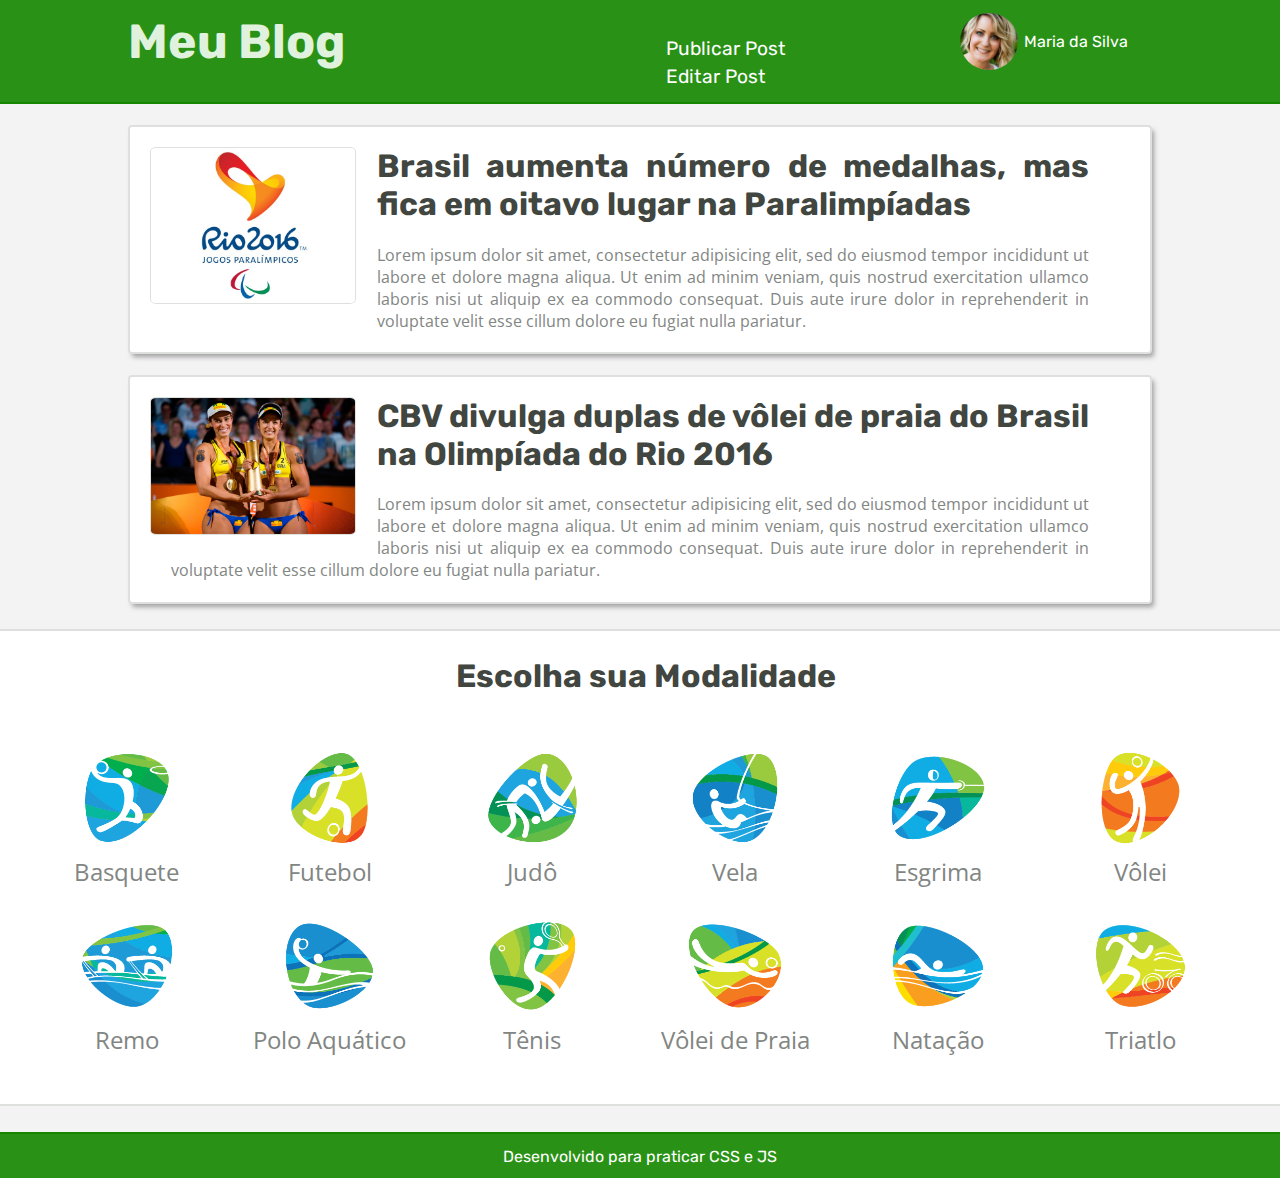
<file: index.html>
<!DOCTYPE html>
<html>
  <head>
    <meta charset="utf-8">
    <meta name="viewport" content="width=device-width, initial-scale=1">
    <title>Blog</title>

    <link href="https://fonts.googleapis.com/css?family=Open+Sans|Rubik" rel="stylesheet">
    <link rel="stylesheet" type="text/css" href="img/icons/font/flaticon.css">
    <link rel="stylesheet" href="css/main.css">
    <link rel="stylesheet" href="css/response.css">
  </head>
  <body>
    <div class="menu-principal">
      <i class="flaticon-bars menu-abrir"></i>

        <div class="logo">
          <h1>Meu Blog</h1>
        </div>

        <nav class="menu-nav">
          <i class="flaticon-cross menu-fechar"></i>
        <div class="menu-blog">
          <ul>
            <li><a href="#">Publicar Post</a></li>
            <li><a href="#">Editar Post</a></li>
          </ul>
        </div>
        </nav>

        <a href="#">
          <div class="user">
            <img src="img/user.jpg" alt="usuario">
          </div>
          <div class="nome-user">
            <span>Maria da Silva</span>
          </div>
        </a>
    </div>

    <section>
      <div class="container">
        <div class="post-principal">
          <img src="img/logo-2016.jpg" alt="Paralimpiadas 2016">
          <h3>Brasil aumenta número de medalhas, mas fica em oitavo lugar na Paralimpíadas</h3>
          <p>Lorem ipsum dolor sit amet, consectetur adipisicing elit, sed do eiusmod tempor incididunt ut
            labore et dolore magna aliqua. Ut enim ad minim veniam, quis nostrud exercitation ullamco laboris nisi ut aliquip ex ea commodo consequat.
            Duis aute irure dolor in reprehenderit in voluptate velit esse cillum dolore eu fugiat nulla pariatur.
          </p>
        </div>
      </div>

      <div class="container">
        <div class="post-principal">
          <img src="img/dupla-praia.jpg" alt="Paralimpiadas 2016">
          <h3>CBV divulga duplas de vôlei de praia do Brasil na Olimpíada do Rio 2016</h3>
          <p>Lorem ipsum dolor sit amet, consectetur adipisicing elit, sed do eiusmod tempor incididunt ut
            labore et dolore magna aliqua. Ut enim ad minim veniam, quis nostrud exercitation ullamco laboris nisi ut aliquip ex ea commodo consequat.
            Duis aute irure dolor in reprehenderit in voluptate velit esse cillum dolore eu fugiat nulla pariatur.
          </p>
        </div>
      </div>
    </section>

    <section>
      <div class="container-fluido">
        <div class="modalidades">
            <h4>Escolha sua Modalidade</h4>
          <div class="icons-modalidades">
            <a href="#">
              <img src="img/icon-modalidade/basquete.png" alt="">
              <p>Basquete</p>
            </a>
          </div>

          <div class="icons-modalidades">
            <a href="#">
              <img src="img/icon-modalidade/futebol.png" alt="">
              <p>Futebol</p>
            </a>
          </div>

          <div class="icons-modalidades">
            <a href="#">
              <img src="img/icon-modalidade/judo.png" alt="">
              <p>Judô</p>
            </a>
          </div>

          <div class="icons-modalidades">
            <a href="#">
              <img src="img/icon-modalidade/vela.png" alt="">
              <p>Vela</p>
            </a>
          </div>

          <div class="icons-modalidades">
            <a href="#">
              <img src="img/icon-modalidade/esgrima.png" alt="">
              <p>Esgrima</p>
            </a>
          </div>

          <div class="icons-modalidades">
            <a href="#">
              <img src="img/icon-modalidade/volei.png" alt="">
              <p>Vôlei</p>
            </a>
          </div>
          <!-- segunda linha -->
          <div class="icons-modalidades">
            <a href="#">
              <img src="img/icon-modalidade/remo.png" alt="">
              <p>Remo</p>
            </a>
          </div>

          <div class="icons-modalidades">
            <a href="#">
              <img src="img/icon-modalidade/polo-aquatico.png" alt="">
              <p>Polo Aquático</p>
            </a>
          </div>

          <div class="icons-modalidades">
            <a href="#">
              <img src="img/icon-modalidade/tenis.png" alt="">
              <p>Tênis</p>
            </a>
          </div>

          <div class="icons-modalidades">
            <a href="#">
              <img src="img/icon-modalidade/volei-de-praia.png" alt="">
              <p>Vôlei de Praia</p>
            </a>
          </div>

          <div class="icons-modalidades">
            <a href="#">
              <img src="img/icon-modalidade/natacao.png" alt="">
              <p>Natação</p>
            </a>
          </div>

          <div class="icons-modalidades">
            <a href="#">
              <img src="img/icon-modalidade/triatlo.png" alt="">
              <p>Triatlo</p>
            </a>
          </div>

        </div>

      </div>
    </section>

    <footer>
      <div class="final">
        <p>Desenvolvido para praticar CSS e JS</p>
      </div>
    </footer>

    <script src="js/menu.js"></script>

  </body>
</html>
</file>
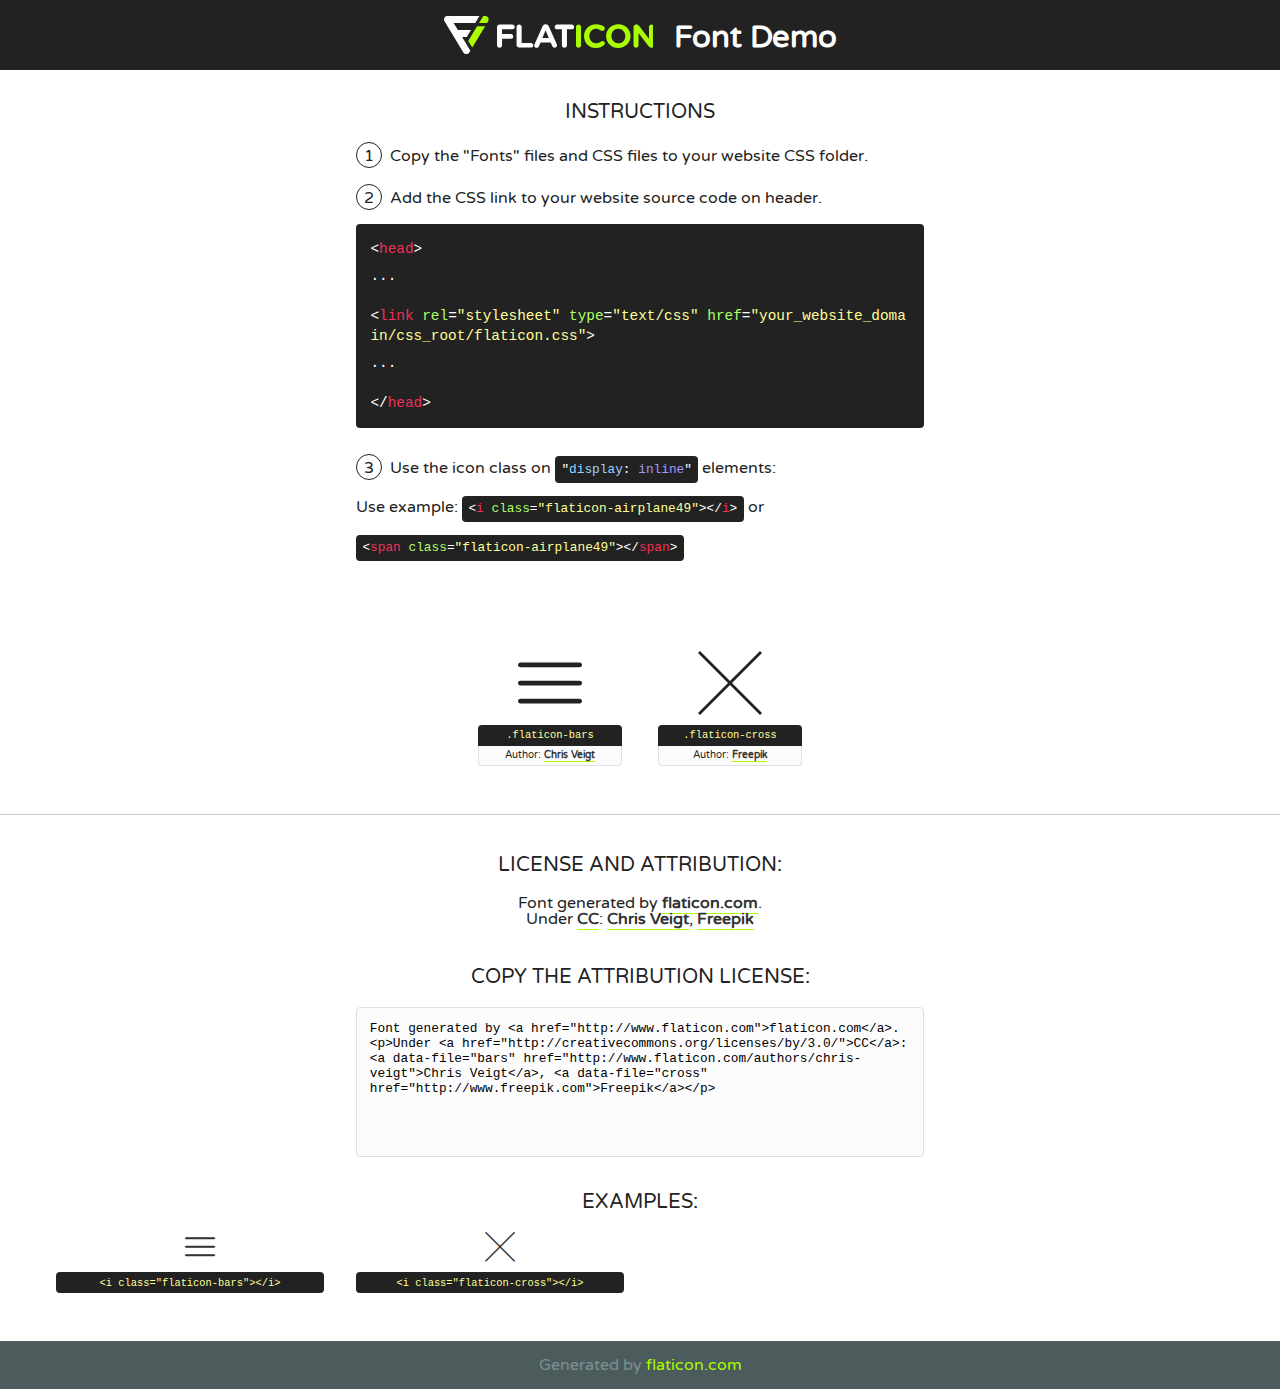
<file: img/icons/font/flaticon.html>
<!DOCTYPE html>
<!--
  Flaticon icon font: Flaticon
  Creation date: 21/01/2017 22:13
-->
<html>
<!DOCTYPE html>
<html>

<head>
    <title>Flaticon WebFont</title>
    <link href="http://fonts.googleapis.com/css?family=Varela+Round" rel="stylesheet" type="text/css" />
    <link rel="stylesheet" type="text/css" href="flaticon.css">
    <meta charset="UTF-8">
    <style>
    html, body, div, span, applet, object, iframe,
    h1, h2, h3, h4, h5, h6, p, blockquote, pre,
    a, abbr, acronym, address, big, cite, code,
    del, dfn, em, img, ins, kbd, q, s, samp,
    small, strike, strong, sub, sup, tt, var,
    b, u, i, center,
    dl, dt, dd, ol, ul, li,
    fieldset, form, label, legend,
    table, caption, tbody, tfoot, thead, tr, th, td,
    article, aside, canvas, details, embed, 
    figure, figcaption, footer, header, hgroup, 
    menu, nav, output, ruby, section, summary,
    time, mark, audio, video {
        margin: 0;
        padding: 0;
        border: 0;
        font-size: 100%;
        font: inherit;
        vertical-align: baseline;
    }
    /* HTML5 display-role reset for older browsers */
    article, aside, details, figcaption, figure, 
    footer, header, hgroup, menu, nav, section {
        display: block;
    }
    body {
        line-height: 1;
    }
    ol, ul {
        list-style: none;
    }
    blockquote, q {
        quotes: none;
    }
    blockquote:before, blockquote:after,
    q:before, q:after {
        content: '';
        content: none;
    }
    table {
        border-collapse: collapse;
        border-spacing: 0;
    }
    body {
        font-family: 'Varela Round', Helvetica, Arial, sans-serif;
        font-size: 16px;
        color: #222;
    }
    a {
        color: #333;
        border-bottom: 1px solid #a9fd00;
        font-weight: bold;
        text-decoration: none;
    }
    * {
        -moz-box-sizing: border-box;
        -webkit-box-sizing: border-box;
        box-sizing: border-box;
        margin: 0;
        padding: 0;
    }
    [class^="flaticon-"]:before, [class*=" flaticon-"]:before, [class^="flaticon-"]:after, [class*=" flaticon-"]:after {
        font-family: Flaticon;
        font-size: 30px;
        font-style: normal;
        margin-left: 20px;
        color: #333;
    }
    .wrapper {
        max-width: 600px;
        margin: auto;
        padding: 0 1em;
    }
    .title {
        font-size: 1.25em;
        text-align: center;
        margin-bottom: 1em;
        text-transform: uppercase;
    }
    header {
        text-align: center;
        background-color: #222;
        color: #fff;
        padding: 1em;
    }
    header .logo {
        width: 210px;
        height: 38px;
        display: inline-block;
        vertical-align: middle;
        margin-right: 1em;
        border: none;
    }
    header strong {
        font-size: 1.95em;
        font-weight: bold;
        vertical-align: middle;
        margin-top: 5px;
        display: inline-block;
    }
    .demo {
        margin: 2em auto;
        line-height: 1.25em;
    }
    .demo ul li {
        margin-bottom: 1em;
    }
    .demo ul li .num {
        color: #222;
        border-radius: 20px;
        display: inline-block;
        width: 26px;
        padding: 3px;
        height: 26px;
        text-align: center;
        margin-right: 0.5em;
        border: 1px solid #222;
    }
    .demo ul li code {
        background-color: #222;
        border-radius: 4px;
        padding: 0.25em 0.5em;
        display: inline-block;
        color: #fff;
        font-family: Consolas,Monaco,Lucida Console,Liberation Mono,DejaVu Sans Mono,Bitstream Vera Sans Mono,Courier New, monospace;
        font-weight: lighter;
        margin-top: 1em;
        font-size: 0.8em;
        word-break: break-all;
    }
    .demo ul li code.big {
        padding: 1em;
        font-size: 0.9em;
    }
    .demo ul li code .red {
        color: #EF3159;
    }
    .demo ul li code .green {
        color: #ACFF65;
    }
    .demo ul li code .yellow {
        color: #FFFF99;
    }
    .demo ul li code .blue {
        color: #99D3FF;
    }
    .demo ul li code .purple {
        color: #A295FF;
    }
    .demo ul li code .dots {
        margin-top: 0.5em;
        display: block;
    }
    #glyphs {
        border-bottom: 1px solid #ccc;
        padding: 2em 0;
        text-align: center;
    }
    .glyph {
        display: inline-block;
        width: 9em;
        margin: 1em;
        text-align: center;
        vertical-align: top;
        background: #FFF;
    }
    .glyph .glyph-icon {
        padding: 10px;
        display: block;
        font-family:"Flaticon";
        font-size: 64px;
        line-height: 1;
    }
    .glyph .glyph-icon:before {
        font-size: 64px;
        color: #222;
        margin-left: 0;
    }
    .class-name {
        font-size: 0.65em;
        background-color: #222;
        color: #fff;
        border-radius: 4px 4px 0 0;
        padding: 0.5em;
        color: #FFFF99;
        font-family: Consolas,Monaco,Lucida Console,Liberation Mono,DejaVu Sans Mono,Bitstream Vera Sans Mono,Courier New, monospace;
    }
    .author-name {
        font-size: 0.6em;
        background-color: #fcfcfd;
        border: 1px solid #DEDEE4;
        border-top: 0;
        border-radius: 0 0 4px 4px;
        padding: 0.5em;
    }
    .class-name:last-child {
        font-size: 10px;
        color:#888;
    }
    .class-name:last-child a {
        font-size: 10px;
        color:#555;
    }
    .class-name:last-child a:hover {
        color:#a9fd00;
    }
    .glyph > input {
        display: block;
        width: 100px;
        margin: 5px auto;
        text-align: center;
        font-size: 12px;
        cursor: text;
    }
    .glyph > input.icon-input {
        font-family:"Flaticon";
        font-size: 16px;
        margin-bottom: 10px;
    }
    .attribution .title {
        margin-top: 2em;
    }
    .attribution textarea {
        background-color: #fcfcfd;
        padding: 1em;
        border: none;
        box-shadow: none;
        border: 1px solid #DEDEE4;
        border-radius: 4px;
        resize: none;
        width: 100%;
        height: 150px;
        font-size: 0.8em;
        font-family: Consolas,Monaco,Lucida Console,Liberation Mono,DejaVu Sans Mono,Bitstream Vera Sans Mono,Courier New, monospace;
        -webkit-appearance: none;
    }
    .iconsuse {
        margin: 2em auto;
        text-align: center;
        max-width: 1200px;
    }
    .iconsuse:after {
        content: '';
        display: table;
        clear: both;
    }
    .iconsuse .image {
        float: left;
        width: 25%;
        padding: 0 1em;
    }
    .iconsuse .image p {
        margin-bottom: 1em;
    }
    .iconsuse .image span {
        display: block;
        font-size: 0.65em;
        background-color: #222;
        color: #fff;
        border-radius: 4px;
        padding: 0.5em;
        color: #FFFF99;
        margin-top: 1em;
        font-family: Consolas,Monaco,Lucida Console,Liberation Mono,DejaVu Sans Mono,Bitstream Vera Sans Mono,Courier New, monospace;
    }
    #footer {
        text-align: center;
        background-color: #4C5B5C;
        color: #7c9192;
        padding: 1em;
    }
    #footer a {
        border: none;
        color: #a9fd00;
        font-weight: normal;
    }
    @media (max-width: 960px) {
        .iconsuse .image {
            width: 50%;
        }
    }
    @media (max-width: 560px) {
        .iconsuse .image {
            width: 100%;
        }
    }
    </style>
</head>

<body class="characters-off">

    <header>
        <a href="http://www.flaticon.com" target="_blank" class="logo">
            <svg version="1.1" xmlns="http://www.w3.org/2000/svg" xmlns:xlink="http://www.w3.org/1999/xlink" xmlns:a="http://ns.adobe.com/AdobeSVGViewerExtensions/3.0/" viewBox="0 0 560.875 102.036" enable-background="new 0 0 560.875 102.036" xml:space="preserve">
                <defs>
                </defs>
                <g>
                    <g class="letters">
                        <path fill="#ffffff" d="M141.596,29.675c0-3.777,2.985-6.767,6.764-6.767h34.438c3.426,0,6.15,2.728,6.15,6.15
                        c0,3.43-2.724,6.149-6.15,6.149h-27.674v13.091h23.719c3.429,0,6.151,2.724,6.151,6.15c0,3.43-2.723,6.149-6.151,6.149h-23.719
                        v17.574c0,3.773-2.986,6.761-6.764,6.761c-3.779,0-6.764-2.989-6.764-6.761V29.675z"></path>
                        <path fill="#ffffff" d="M193.844,29.149c0-3.781,2.985-6.767,6.764-6.767c3.776,0,6.763,2.985,6.763,6.767v42.957h25.039
                        c3.426,0,6.149,2.726,6.149,6.153c0,3.425-2.723,6.15-6.149,6.15h-31.802c-3.779,0-6.764-2.986-6.764-6.768V29.149z"></path>
                        <path fill="#ffffff" d="M241.891,75.71l21.438-48.407c1.492-3.341,4.215-5.357,7.906-5.357h0.792
                        c3.686,0,6.323,2.017,7.815,5.357l21.439,48.407c0.436,0.967,0.701,1.845,0.701,2.723c0,3.602-2.809,6.501-6.414,6.501
                        c-3.161,0-5.269-1.845-6.499-4.655l-4.132-9.661h-27.059l-4.301,10.102c-1.144,2.631-3.426,4.214-6.237,4.214
                        c-3.517,0-6.24-2.81-6.24-6.325C241.1,77.64,241.451,76.677,241.891,75.71z M279.932,58.666l-8.521-20.297l-8.526,20.297H279.932
                        z"></path>
                        <path fill="#ffffff" d="M314.864,35.387H301.86c-3.429,0-6.239-2.813-6.239-6.238c0-3.429,2.811-6.24,6.239-6.24h39.533
                        c3.426,0,6.237,2.811,6.237,6.24c0,3.425-2.811,6.238-6.237,6.238h-13.001v42.785c0,3.773-2.99,6.761-6.764,6.761
                        c-3.779,0-6.764-2.989-6.764-6.761V35.387z"></path>
                        <path fill="#A9FD00" d="M352.615,29.149c0-3.781,2.985-6.767,6.767-6.767c3.774,0,6.761,2.985,6.761,6.767v49.024
                        c0,3.773-2.987,6.761-6.761,6.761c-3.781,0-6.767-2.989-6.767-6.761V29.149z"></path>
                        <path fill="#A9FD00" d="M374.132,53.836v-0.179c0-17.481,13.178-31.801,32.065-31.801c9.22,0,15.459,2.458,20.557,6.238
                        c1.402,1.054,2.637,2.985,2.637,5.357c0,3.692-2.985,6.59-6.681,6.59c-1.845,0-3.071-0.702-4.044-1.319
                        c-3.776-2.813-7.729-4.393-12.562-4.393c-10.364,0-17.831,8.611-17.831,19.154v0.173c0,10.542,7.291,19.329,17.831,19.329
                        c5.715,0,9.492-1.756,13.359-4.834c1.049-0.874,2.458-1.491,4.039-1.491c3.429,0,6.325,2.813,6.325,6.236
                        c0,2.106-1.056,3.78-2.282,4.834c-5.539,4.834-12.036,7.733-21.878,7.733C387.572,85.464,374.132,71.493,374.132,53.836z"></path>
                        <path fill="#A9FD00" d="M433.009,53.836v-0.179c0-17.481,13.79-31.801,32.766-31.801c18.981,0,32.592,14.143,32.592,31.628v0.173
                        c0,17.483-13.785,31.807-32.769,31.807C446.625,85.464,433.009,71.32,433.009,53.836z M484.224,53.836v-0.179
                        c0-10.539-7.725-19.326-18.626-19.326c-10.893,0-18.449,8.611-18.449,19.154v0.173c0,10.542,7.73,19.329,18.626,19.329
                        C476.676,72.986,484.224,64.378,484.224,53.836z"></path>
                        <path fill="#A9FD00" d="M506.233,29.321c0-3.774,2.99-6.763,6.767-6.763h1.401c3.252,0,5.183,1.583,7.029,3.953l26.093,34.265
                        V29.059c0-3.692,2.99-6.677,6.681-6.677c3.683,0,6.671,2.985,6.671,6.677v48.934c0,3.78-2.987,6.765-6.764,6.765h-0.436
                        c-3.257,0-5.188-1.581-7.034-3.953l-27.056-35.492v32.944c0,3.687-2.985,6.676-6.678,6.676c-3.683,0-6.673-2.989-6.673-6.676
                        V29.321z"></path>
                    </g>
                    <g class="insignia">
                        <path fill="#ffffff" d="M48.372,56.137h12.517l11.156-18.537H37.186L25.688,18.539h57.825L94.668,0H9.271
                        C5.925,0,2.842,1.801,1.198,4.716c-1.644,2.907-1.593,6.482,0.134,9.343l50.38,83.501c1.678,2.781,4.689,4.476,7.938,4.476
                        c3.246,0,6.257-1.695,7.935-4.476l2.898-4.804L48.372,56.137z"></path>
                        <g class="i">
                            <path fill="#A9FD00" d="M93.575,18.539h0.031v0.004l21.652,0.004l2.705-4.488c1.727-2.861,1.778-6.436,0.133-9.343
                            C116.454,1.801,113.371,0,110.026,0h-5.294L93.575,18.539z"></path>
                            <polygon fill="#A9FD00" points="88.291,27.356 64.725,66.486 75.519,84.404 109.942,27.356"></polygon>
                        </g>
                    </g>
                </g>
            </svg>
        </a>
        <strong>Font Demo</strong>
    </header>


    <section class="demo wrapper">

        <p class="title">Instructions</p>

        <ul>
            <li>
                <span class="num">1</span>Copy the "Fonts" files and CSS files to your website CSS folder.
            </li>
            <li>
                <span class="num">2</span>Add the CSS link to your website source code on header.
                <code class="big">
                    &lt;<span class="red">head</span>&gt;
                    <br/><span class="dots">...</span>
                    <br/>&lt;<span class="red">link</span> <span class="green">rel</span>=<span class="yellow">"stylesheet"</span> <span class="green">type</span>=<span class="yellow">"text/css"</span> <span class="green">href</span>=<span class="yellow">"your_website_domain/css_root/flaticon.css"</span>&gt;
                    <br/><span class="dots">...</span>
                    <br/>&lt;/<span class="red">head</span>&gt;
                </code>
            </li>

            <li>
                <p>
                    <span class="num">3</span>Use the icon class on <code>"<span class="blue">display</span>:<span class="purple"> inline</span>"</code> elements:
                    <br />
                    Use example: <code>&lt;<span class="red">i</span> <span class="green">class</span>=<span class="yellow">&quot;flaticon-airplane49&quot;</span>&gt;&lt;/<span class="red">i</span>&gt;</code> or <code>&lt;<span class="red">span</span> <span class="green">class</span>=<span class="yellow">&quot;flaticon-airplane49&quot;</span>&gt;&lt;/<span class="red">span</span>&gt;</code>
            </li>
        </ul>

    </section>




   <section id="glyphs">          
    
      
        <div class="glyph"><div class="glyph-icon flaticon-bars"></div>
            <div class="class-name">.flaticon-bars</div>
            <div class="author-name">Author: <a data-file="bars" href="http://www.flaticon.com/authors/chris-veigt">Chris Veigt</a> </div> 
        </div>        
        
        <div class="glyph"><div class="glyph-icon flaticon-cross"></div>
            <div class="class-name">.flaticon-cross</div>
            <div class="author-name">Author: <a data-file="cross" href="http://www.freepik.com">Freepik</a> </div> 
        </div>        
        

    </section>



    <section class="attribution wrapper"   style="text-align:center;">

      <div class="title">License and attribution:</div><div class="attrDiv">Font generated by <a href="http://www.flaticon.com">flaticon.com</a>. <div><p>Under <a href="http://creativecommons.org/licenses/by/3.0/">CC</a>: <a data-file="bars" href="http://www.flaticon.com/authors/chris-veigt">Chris Veigt</a>, <a data-file="cross" href="http://www.freepik.com">Freepik</a></p>  </div>
      </div>
      <div class="title">Copy the Attribution License:</div>

    <textarea onclick="this.focus();this.select();">Font generated by &lt;a href=&quot;http://www.flaticon.com&quot;&gt;flaticon.com&lt;/a&gt;. <p>Under <a href="http://creativecommons.org/licenses/by/3.0/">CC</a>: <a data-file="bars" href="http://www.flaticon.com/authors/chris-veigt">Chris Veigt</a>, <a data-file="cross" href="http://www.freepik.com">Freepik</a></p>  
     </textarea>

    </section>

    <section class="iconsuse">

          <div class="title">Examples:</div>            
             
            <div class="image">
                <p>
                    <i class="glyph-icon flaticon-bars"></i> 
                    <span>&lt;i class=&quot;flaticon-bars&quot;&gt;&lt;/i&gt;</span>
                </p>
            </div>
            
            <div class="image">
                <p>
                    <i class="glyph-icon flaticon-cross"></i> 
                    <span>&lt;i class=&quot;flaticon-cross&quot;&gt;&lt;/i&gt;</span>
                </p>
            </div>
                       
        </div>
                            
    </section>

<div id="footer">
    <div>Generated by <a href="http://www.flaticon.com">flaticon.com</a>
    </div>
</div>



</body>
</html>
</file>
<file: img/icons/font/flaticon.css>
/*
  	Flaticon icon font: Flaticon
  	Creation date: 21/01/2017 22:13
  	*/

@font-face {
  font-family: "Flaticon";
  src: url("./Flaticon.eot");
  src: url("./Flaticon.eot?#iefix") format("embedded-opentype"),
       url("./Flaticon.woff") format("woff"),
       url("./Flaticon.ttf") format("truetype"),
       url("./Flaticon.svg#Flaticon") format("svg");
  font-weight: normal;
  font-style: normal;
}

@media screen and (-webkit-min-device-pixel-ratio:0) {
  @font-face {
    font-family: "Flaticon";
    src: url("./Flaticon.svg#Flaticon") format("svg");
  }
}

[class^="flaticon-"]:before, [class*=" flaticon-"]:before,
[class^="flaticon-"]:after, [class*=" flaticon-"]:after {   
  font-family: Flaticon;
        font-size: 20px;
font-style: normal;
margin-left: 20px;
}

.flaticon-bars:before { content: "\f100"; }
.flaticon-cross:before { content: "\f101"; }
</file>
<file: css/main.css>
*{
  margin: 0;
  padding: 0;
}
body{
  background-color: #f3f3f3;
  font-family: 'Rubik', sans-serif;
}
/* menu inicial */
.menu-principal{
  width: 100%;
  padding-top: 2%;
  padding-bottom: 12%;
  background-color: #299216;
  border-bottom: 2px solid #148600;
}
.logo{
  width: 40%;
  float: left;
  color: #e0f1dd;
  margin-left: 18%;
}
  .logo h1{
    font-size: 2em;
  }
  .menu-blog{
    display: block;
    margin-top: 7%;
  }
  .menu-blog li{
    list-style: none;
    margin-left: 4%;
    margin-top: 2%;
    font-size: 1.2em;
  }
  .menu-blog a{
    text-decoration: none;
    color: #fff;
  }
  .menu-abrir{
    float: left;
  }
.flaticon-bars, .flaticon-cross{
  color: #fff;
}
.user{
  width: 12%;
  float: right;
  margin-left: 5%;
}
  .user img{
    width: 90%;
    border-radius: 50%;
  }
.nome-user{
  display: none;
}
/* conteudo principal */
.container{
  width: 90%;
  margin-left: auto;
  margin-right: auto;
}
.post-principal{
  border: 1px solid #dee0de;
  background-color: #fff;
  margin-top: 4%;
  margin-left: auto;
  margin-right: auto;
  border-radius: 2px;
  padding-bottom: 8%;
  text-align: center;
}
  .post-principal img{
    width: 60%;
    float: none;
    margin-top: 5%;
    margin-bottom: 5%;
    border-radius: 3%;
    border: 1px solid #dee0de;
  }
  .post-principal h3{
    float: none;
    font-size: 1.5em;
    color: #414640;
    width: 90%;
    margin-left: 4%;
    margin-top: 4%;
    text-align: left;
    margin-top: 2%;
    margin-bottom: 2%;
  }
  .post-principal p{
    float: none;
    width: 90%;
    margin-left: 4%;
    margin-right: 4%;
    font-family: 'Open Sans', sans-serif;
    color: #828683;
    text-align: justify;
  }
/* modalidades */
.container-fluido{
  width: 100%;
}
.modalidades{
  border-top: 2px solid #dee0de;
  border-bottom: 2px solid #dee0de;
  background-color: #fff;
  margin-top: 2%;
  padding-left: 1%;
  padding-bottom: 95%;
}
  .modalidades h4{
    font-size: 2em;
    color: #414640;
    text-align: center;
    margin-top: 2%;
    margin-bottom: 2%;
  }
.icons-modalidades{
  margin-top: 2%;
  width: 30%;
  margin-left: 2%;
  float: left;
  text-align: center;
}
  .icons-modalidades img{
    width: 45%;
  }
  .icons-modalidades p{
    font-family: 'Open Sans', sans-serif;
    font-size: 1em;
    color: #828683;
  }
  .icons-modalidades a{
    text-decoration: none;
    display: block;
  }
  .icons-modalidades a:hover{
    text-decoration: none;
    display: block;
  }
/* final rodapé */
.final{
  width: 100%;
  background-color: #299216;
  margin-top: 2%;
  border-top: 2px solid #148600;
}
  .final p{
    color: #fff;
    padding: 1%;
    text-align: center;
  }
</file>
<file: css/response.css>
/* ajustar media p/ resoluções maiores que 768px */
@media (min-width: 768px){
  /* menu do blog */
  .menu-principal{
    padding-top: 1%;
    padding-bottom: 9%;
  }
  .logo{
    width: 40%;
    float: left;
    color: #e0f1dd;
    margin-left: 10%;
  }
  .logo h1{
    font-size: 3em;
  }
  .menu-blog{
    display: block;
    float: left;
    width: 20%;
    text-align: right;
    margin-top: 1.5%;
  }
  .menu-blog li{
    list-style: none;
    float: left;
    margin-left: 10%;
  }
  .menu-blog a{
    text-decoration: none;
    color: #fff;
  }
  .menu-blog a:hover{
    text-decoration: none;
    color: #87d878;
  }
  .user{
    width: 5%;
    float: left;
  }
  .user img{
    width: 90%;
    border-radius: 50%;
  }
  .nome-user{
    display: block;
    color: #fff;
    float: left;
    margin-top: 1.5%;
    text-align: center;
  }
  /* conteudo principal */
  .container{
    width: 80%;
    margin-left: auto;
    margin-right: auto;
  }
  .post-principal{
    border: 2px solid #dee0de;
    background-color: #fff;
    margin-top: 2%;
    padding-bottom: 2%;
    border-radius: 4px;
    -webkit-box-shadow: 3px 4px 5px -1px rgba(0,0,0,0.34);
    -moz-box-shadow: 3px 4px 5px -1px rgba(0,0,0,0.34);
    box-shadow: 3px 4px 5px -1px rgba(0,0,0,0.34);
  }
  .post-principal img{
    width: 20%;
    float: left;
    margin: 2%;
    border-radius: 3%;
    border: 1px solid #dee0de;
  }
  .post-principal h3{
    font-size: 2em;
    color: #414640;
    width: 90%;
    text-align: justify;
    margin-top: 2%;
  }
  .post-principal p{
    width: 90%;
    font-family: 'Open Sans', sans-serif;
    color: #828683;
  }
  .modalidades{
    border-top: 2px solid #dee0de;
    border-bottom: 2px solid #dee0de;
    background-color: #fff;
    margin-top: 2%;
    padding-left: 1%;
    padding-bottom: 30%;
  }
}
@media (min-width: 1024px){
  .menu-principal{
    padding-top: 1%;
    padding-bottom: 7%;
  }
  .modalidades{
    border-top: 2px solid #dee0de;
    border-bottom: 2px solid #dee0de;
    background-color: #fff;
    margin-top: 2%;
    padding-left: 1%;
    padding-bottom: 30%;
  }
  .icons-modalidades{
    margin-top: 2%;
    width: 14%;
    margin-left: 2%;
    float: left;
    text-align: center;
  }
  .icons-modalidades img{
    width: 60%;
  }
  .icons-modalidades p{
    font-size: 1.5em;
  }
  .icons-modalidades a{
    cursor: pointer;
  }
  .icons-modalidades a:hover{
    text-decoration: none;
    display: block;
  }
  .icons-modalidades:hover{
    -webkit-transform: scale(1.2);
    -ms-transform: scale(1.2);
    transform: scale(1.2);
    transition: 0.5s;
  }
}
@media (max-width: 1023px){
  .modalidades{
    padding-bottom: 80%;
  }
}
@media (max-width: 555px) {
  .modalidades{
    padding-bottom: 100%;
  }
}
@media (max-width: 320px){
  .logo{
    width: 50%;
    font-size: 1em;
  }
}
@media (max-width: 600px) {
  .menu-nav{
    background-color: #299216;
    padding: 1em;
    margin: 0;
    height: 100%;
    width: 90%;
    max-width: 340px;
    position: fixed;
    z-index: 1;
    top: 0;
    left: -90%;
    transition: left 0.4s cubic-bezier(0, 0, 0, 0.96);
  }
  .menu-ativo nav{
    left: 0;
  }
}
@media (min-width: 601px) {
  .menu-abrir, .menu-fechar{
    display: none;
  }
}
/* menu mobile */
.menu-ativo:after{
  content: "";
  display: block;
  position: fixed;
  top: 0;
  bottom: 0;
  left: 0;
  right: 0;
  background: rgba(0, 0, 0, 0.4);
}
@media (max-width: 346px){
  .modalidades{
    padding-bottom: 182%;
  }
  .icons-modalidades{
    margin-top: 2%;
    width: 45%;
    margin-left: 2%;
    float: left;
    text-align: center;
  }
  .icons-modalidades img{
      width: 45%;
  }
}
@media (max-width: 375px) {
  .menu-nav{
    width: 80%;
    left: -100%;
  }
}
</file>
